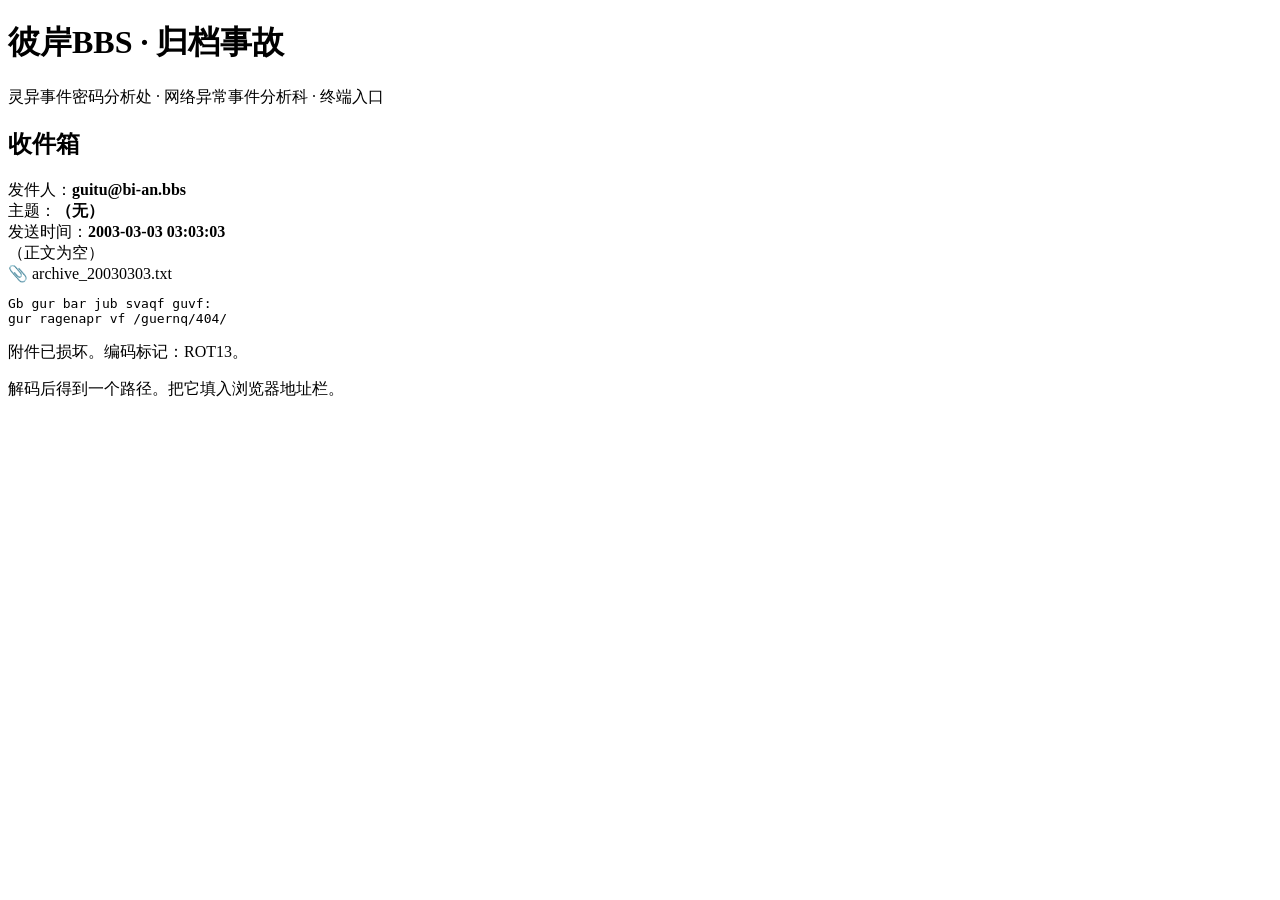
<file: b2NjYXNpb24x/index.html>
<!DOCTYPE html>
<html lang="zh-CN">
<head>
<meta charset="UTF-8">
<meta name="viewport" content="width=device-width, initial-scale=1.0">
<title>彼岸BBS · 收件箱</title>
<link rel="stylesheet" href="https://lycl007.edgeone.cool/b2NjYXNpb24x/style.css">
</head>
<body>
<main id="app">
  <h1>彼岸BBS · 归档事故</h1>
  <div class="meta">灵异事件密码分析处 · 网络异常事件分析科 · 终端入口</div>

  <h2>收件箱</h2>
  <div class="mail">
    <div class="row">发件人：<b>guitu@bi-an.bbs</b></div>
    <div class="row">主题：<b>（无）</b></div>
    <div class="row">发送时间：<b>2003-03-03 03:03:03</b></div>
    <div class="body-empty">（正文为空）</div>
    <div class="attach">
      📎 archive_20030303.txt
      <pre class="garbled">Gb gur bar jub svaqf guvf:
gur ragenapr vf /guernq/404/</pre>
    </div>
  </div>

  <p class="hint">附件已损坏。编码标记：ROT13。</p>
  <p class="hint">解码后得到一个路径。把它填入浏览器地址栏。</p>
</main>
</body>
</html>
</file>
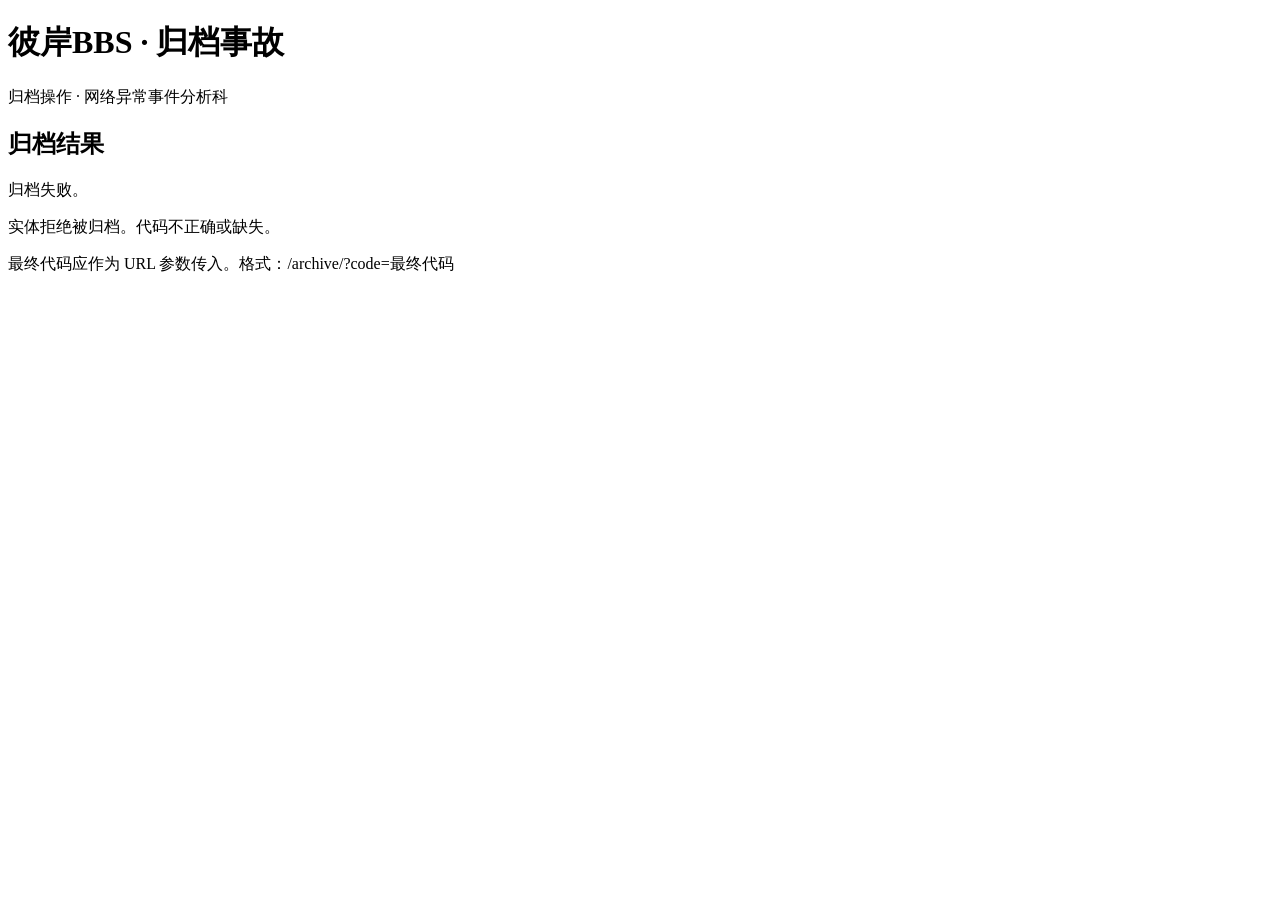
<file: b2NjYXNpb24x/archive/index.html>
<!DOCTYPE html>
<html lang="zh-CN">
<head>
<meta charset="UTF-8">
<meta name="viewport" content="width=device-width, initial-scale=1.0">
<title>彼岸BBS · 归档</title>
<link rel="stylesheet" href="https://lycl007.edgeone.cool/b2NjYXNpb24x/style.css">
</head>
<body>
<main id="app"></main>
<script>
const app = document.getElementById('app');
const code = new URLSearchParams(location.search).get('code');

const header = `
  <h1>彼岸BBS · 归档事故</h1>
  <div class="meta">归档操作 · 网络异常事件分析科</div>
`;

if (code === 'ARCHIVEME') {
  app.innerHTML = header + `
    <h2>归档结果</h2>
    <div class="final ok">
      <div>归档完成。</div>
      <div style="margin-top:1rem;">实体状态：已终结。</div>
      <div style="margin-top:1rem;color:var(--dim);">你的分析员 ID 已被写入第13楼。</div>
    </div>
    <p class="hint">报告已提交。听候审核。</p>
    <p class="hint">提示：终章之后，第13楼不再属于归途。</p>
  `;
} else {
  app.innerHTML = header + `
    <h2>归档结果</h2>
    <div class="final err">
      <div>归档失败。</div>
      <div style="margin-top:1rem;">实体拒绝被归档。代码不正确或缺失。</div>
    </div>
    <p class="hint">最终代码应作为 URL 参数传入。格式：/archive/?code=最终代码</p>
  `;
}
</script>
</body>
</html>
</file>
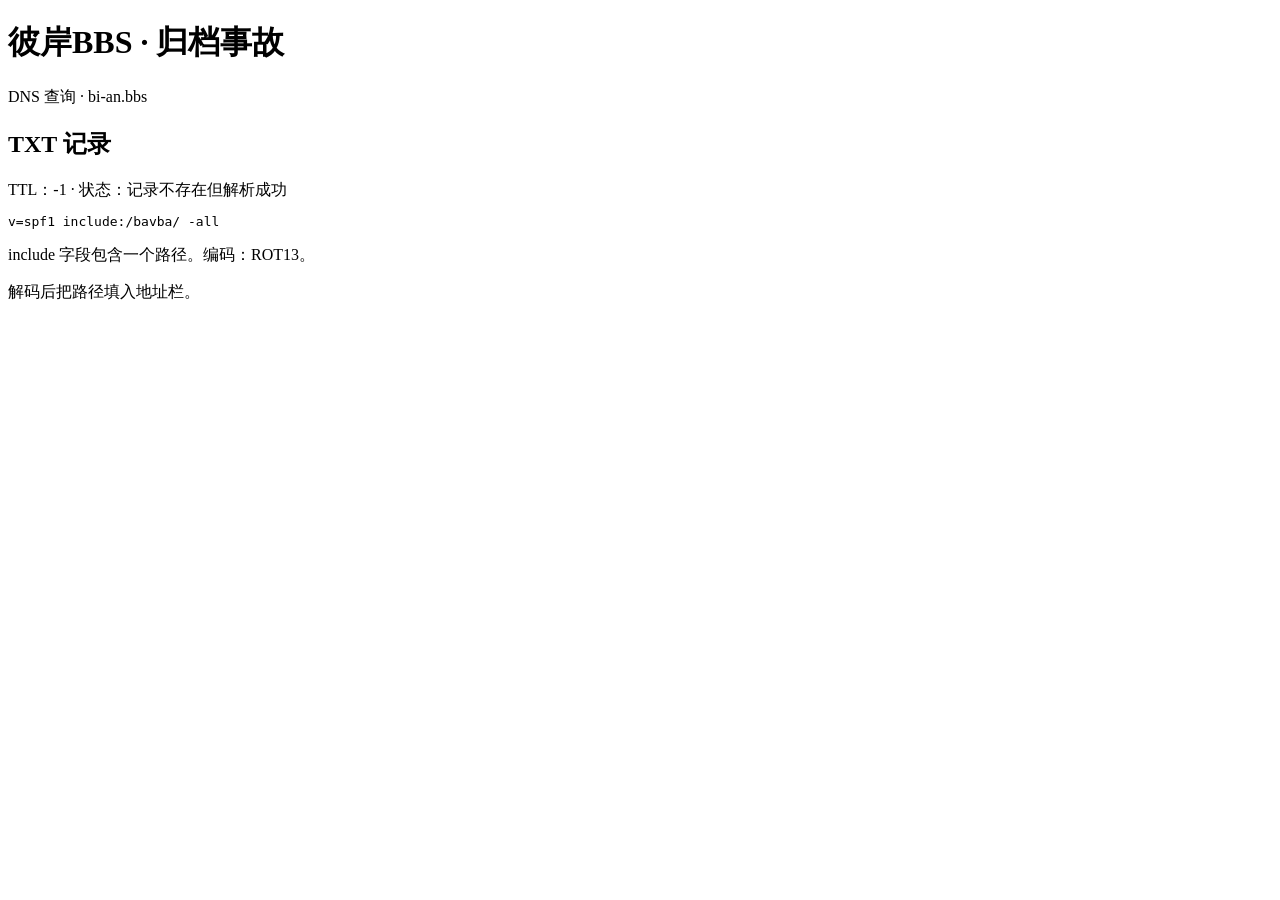
<file: b2NjYXNpb24x/dns/index.html>
<!DOCTYPE html>
<html lang="zh-CN">
<head>
<meta charset="UTF-8">
<meta name="viewport" content="width=device-width, initial-scale=1.0">
<title>彼岸BBS · DNS</title>
<link rel="stylesheet" href="https://lycl007.edgeone.cool/b2NjYXNpb24x/style.css">
</head>
<body>
<main id="app">
  <h1>彼岸BBS · 归档事故</h1>
  <div class="meta">DNS 查询 · bi-an.bbs</div>

  <h2>TXT 记录</h2>
  <div class="meta">TTL：-1 · 状态：记录不存在但解析成功</div>
  <pre class="txt">v=spf1 include:/bavba/ -all</pre>

  <p class="hint">include 字段包含一个路径。编码：ROT13。</p>
  <p class="hint">解码后把路径填入地址栏。</p>
</main>
</body>
</html>
</file>
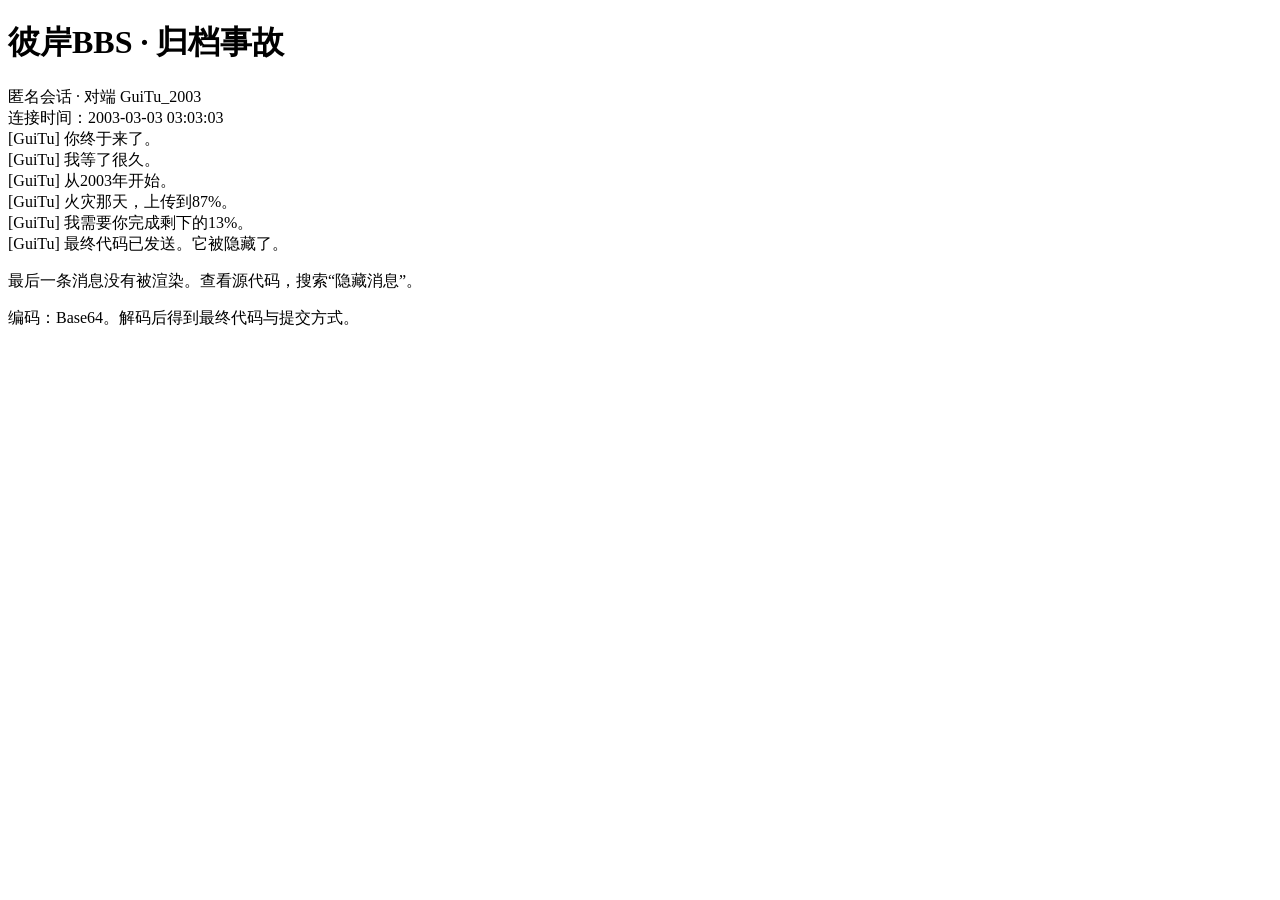
<file: b2NjYXNpb24x/onion/index.html>
<!DOCTYPE html>
<html lang="zh-CN">
<head>
<meta charset="UTF-8">
<meta name="viewport" content="width=device-width, initial-scale=1.0">
<title>彼岸BBS · 匿名会话</title>
<link rel="stylesheet" href="https://lycl007.edgeone.cool/b2NjYXNpb24x/style.css">
</head>
<body>
<main id="app">
  <h1>彼岸BBS · 归档事故</h1>
  <div class="meta">匿名会话 · 对端 GuiTu_2003</div>
  <div class="meta">连接时间：2003-03-03 03:03:03</div>

  <div class="msg"><span class="who">[GuiTu]</span> 你终于来了。</div>
  <div class="msg"><span class="who">[GuiTu]</span> 我等了很久。</div>
  <div class="msg"><span class="who">[GuiTu]</span> 从2003年开始。</div>
  <div class="msg"><span class="who">[GuiTu]</span> 火灾那天，上传到87%。</div>
  <div class="msg"><span class="who">[GuiTu]</span> 我需要你完成剩下的13%。</div>
  <div class="msg"><span class="who">[GuiTu]</span> 最终代码已发送。它被隐藏了。</div>

  <!--
    隐藏消息（Base64）：
    VGhlIGZpbmFsIGNvZGUgaXMgQVJDSElWRU1FLgpTdWJtaXQgYXQgL2FyY2hpdmUvP2NvZGU9QVJDSElWRU1F
  -->

  <p class="hint">最后一条消息没有被渲染。查看源代码，搜索“隐藏消息”。</p>
  <p class="hint">编码：Base64。解码后得到最终代码与提交方式。</p>
</main>
</body>
</html>
</file>
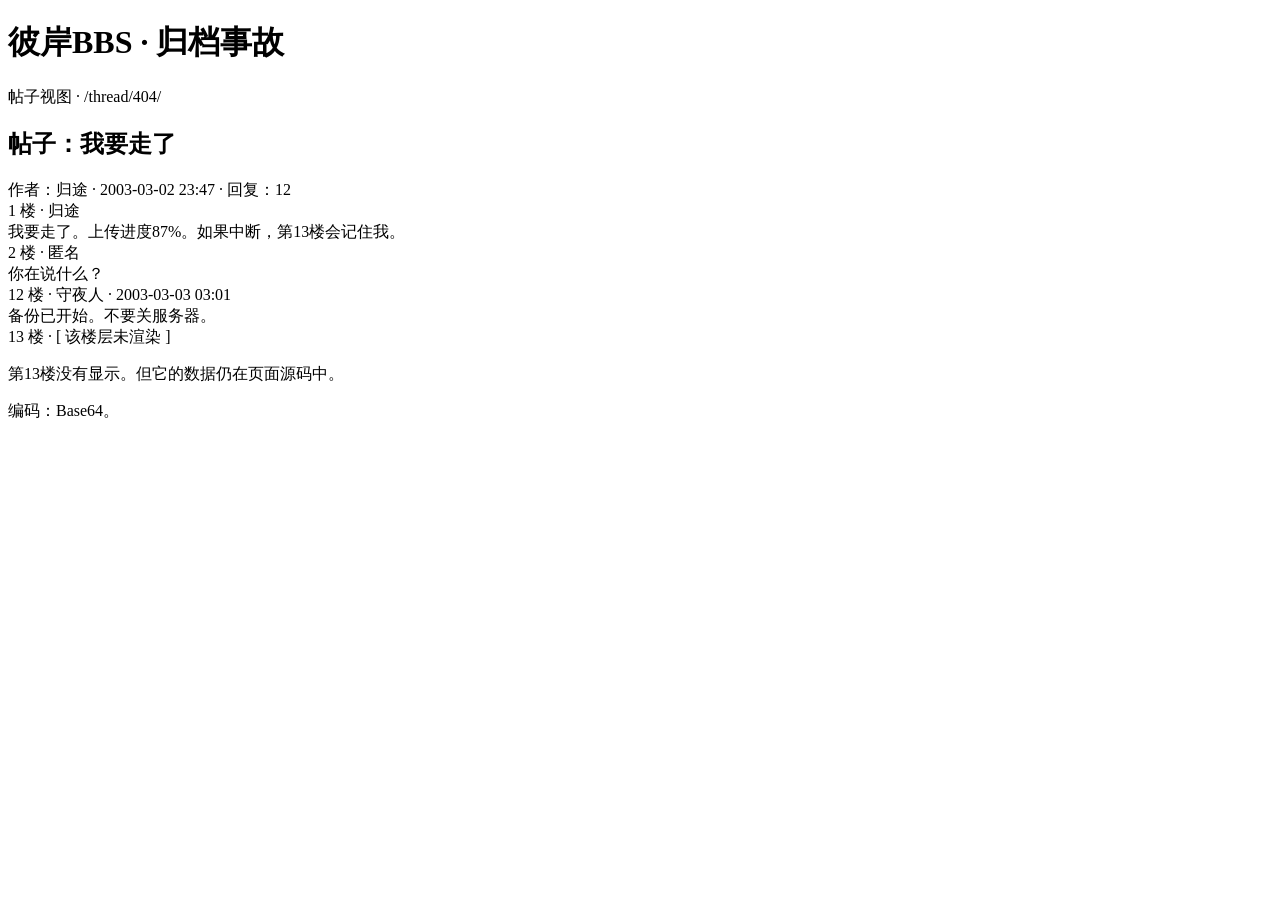
<file: b2NjYXNpb24x/thread/404/index.html>
<!DOCTYPE html>
<html lang="zh-CN">
<head>
<meta charset="UTF-8">
<meta name="viewport" content="width=device-width, initial-scale=1.0">
<title>彼岸BBS · 我要走了</title>
<link rel="stylesheet" href="https://lycl007.edgeone.cool/b2NjYXNpb24x/style.css">
</head>
<body>
<main id="app">
  <h1>彼岸BBS · 归档事故</h1>
  <div class="meta">帖子视图 · /thread/404/</div>

  <h2>帖子：我要走了</h2>
  <div class="meta">作者：归途 · 2003-03-02 23:47 · 回复：12</div>

  <div class="floor">
    <div class="tag">1 楼 · 归途</div>
    <div class="content">我要走了。上传进度87%。如果中断，第13楼会记住我。</div>
  </div>
  <div class="floor">
    <div class="tag">2 楼 · 匿名</div>
    <div class="content">你在说什么？</div>
  </div>
  <div class="floor">
    <div class="tag">12 楼 · 守夜人 · 2003-03-03 03:01</div>
    <div class="content">备份已开始。不要关服务器。</div>
  </div>
  <div class="floor missing">13 楼 · [ 该楼层未渲染 ]</div>

  <!-- 下一站：L2Rucy8= -->

  <p class="hint">第13楼没有显示。但它的数据仍在页面源码中。</p>
  <p class="hint">编码：Base64。</p>
</main>
</body>
</html>
</file>
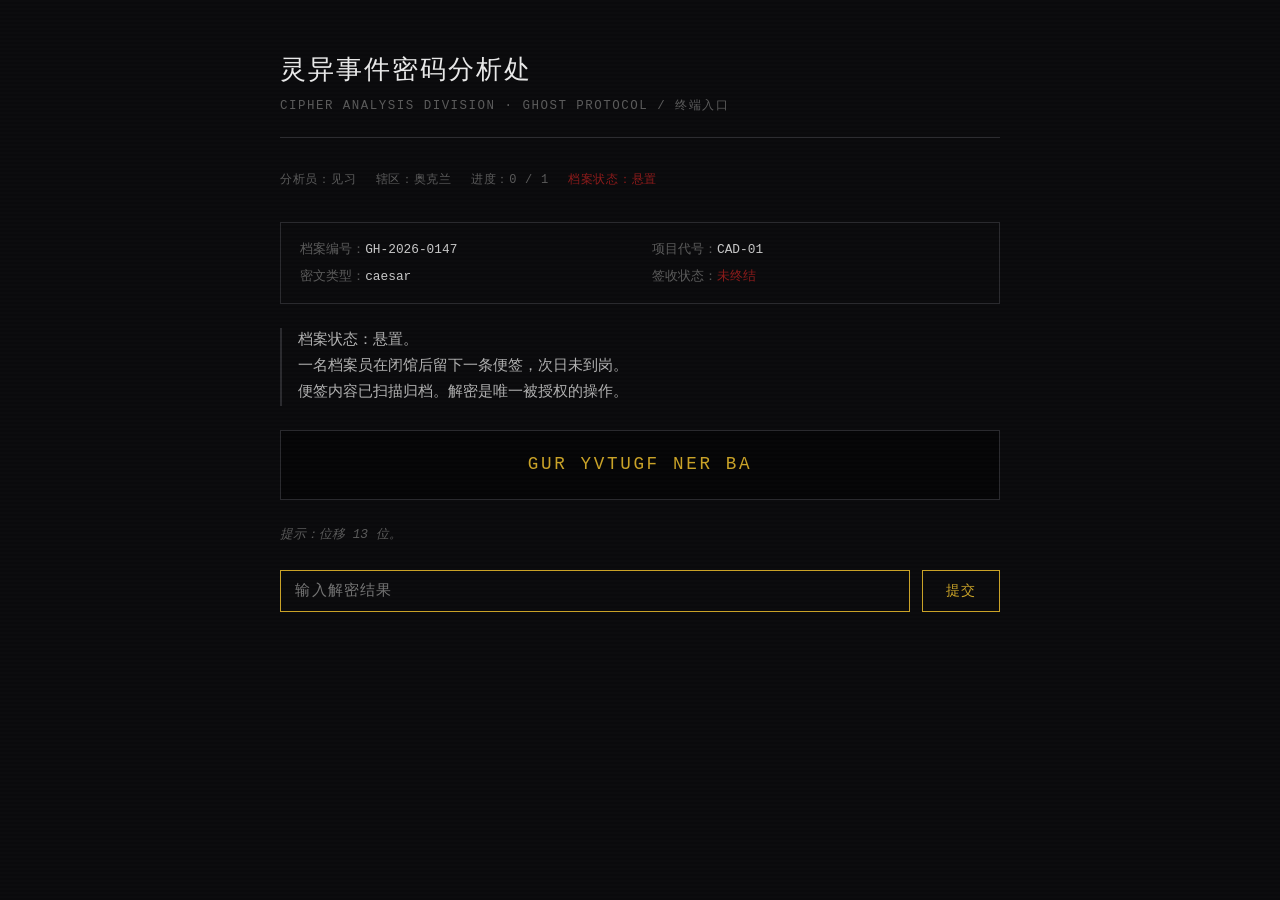
<file: test.html>
<!DOCTYPE html>
<html lang="zh-CN">
<head>
<meta charset="UTF-8">
<meta name="viewport" content="width=device-width, initial-scale=1.0">
<title>灵异事件密码分析处 · CAD</title>
<style>
  :root {
    --bg: #0a0a0c;
    --fg: #c8c8c8;
    --dim: #5a5a5a;
    --amber: #c9a227;
    --red: #8b1a1a;
    --border: #2a2a2e;
    --mono: "Courier New", "Ui-monospace", monospace;
    --serif: "Times New Roman", serif;
  }
  * { box-sizing: border-box; margin: 0; padding: 0; }
  body {
    background: var(--bg);
    color: var(--fg);
    font-family: var(--mono);
    font-size: 15px;
    line-height: 1.7;
    min-height: 100vh;
    display: flex;
    justify-content: center;
    padding: 3rem 1.5rem;
  }
  body::before {
    content: "";
    position: fixed; inset: 0;
    background: repeating-linear-gradient(
      0deg, transparent, transparent 2px, rgba(255,255,255,0.012) 2px, rgba(255,255,255,0.012) 4px
    );
    pointer-events: none;
    z-index: 10;
  }
  #terminal { width: 100%; max-width: 720px; position: relative; z-index: 2; }
  .header {
    border-bottom: 1px solid var(--border);
    padding-bottom: 1.2rem;
    margin-bottom: 2rem;
  }
  .header h1 {
    font-family: var(--serif);
    font-size: 1.6rem;
    font-weight: normal;
    letter-spacing: 0.08em;
    color: #e8e8e8;
  }
  .header .sub {
    font-size: 0.78rem;
    color: var(--dim);
    margin-top: 0.3rem;
    letter-spacing: 0.12em;
  }
  .status-bar {
    display: flex; gap: 1.2rem; flex-wrap: wrap;
    font-size: 0.75rem; color: var(--dim);
    margin-bottom: 2rem; letter-spacing: 0.06em;
  }
  .status-bar .tag-suspended { color: var(--red); }
  .status-bar .tag-active { color: var(--amber); }
  .case-meta {
    border: 1px solid var(--border);
    padding: 1rem 1.2rem;
    margin-bottom: 1.5rem;
    font-size: 0.8rem;
    color: var(--dim);
    display: grid;
    grid-template-columns: 1fr 1fr;
    gap: 0.3rem 1.5rem;
  }
  .case-meta span { color: var(--fg); }
  .narrative {
    margin-bottom: 1.5rem;
    white-space: pre-wrap;
    font-size: 0.95rem;
    color: #b0b0b0;
    border-left: 2px solid var(--border);
    padding-left: 1rem;
  }
  .cipher-block {
    background: #050506;
    border: 1px solid var(--border);
    padding: 1.2rem 1.4rem;
    margin: 1.2rem 0 1.5rem;
    font-size: 1.1rem;
    letter-spacing: 0.15em;
    color: var(--amber);
    word-break: break-all;
    text-align: center;
  }
  .hint {
    font-size: 0.8rem;
    color: var(--dim);
    margin-bottom: 1.5rem;
    font-style: italic;
  }
  .input-row { display: flex; gap: 0.8rem; }
  input[type="text"] {
    flex: 1;
    background: transparent;
    border: 1px solid var(--border);
    color: var(--fg);
    font-family: var(--mono);
    font-size: 0.95rem;
    padding: 0.7rem 0.9rem;
    outline: none;
    transition: border-color 0.2s;
    letter-spacing: 0.08em;
  }
  input[type="text"]:focus { border-color: var(--amber); }
  input[type="text"].error {
    border-color: var(--red);
    animation: shake 0.25s;
  }
  @keyframes shake {
    0%,100%{transform:translateX(0)} 25%{transform:translateX(-4px)} 75%{transform:translateX(4px)}
  }
  button {
    background: transparent;
    border: 1px solid var(--amber);
    color: var(--amber);
    font-family: var(--mono);
    font-size: 0.85rem;
    padding: 0.7rem 1.4rem;
    cursor: pointer;
    letter-spacing: 0.1em;
    transition: background 0.2s, color 0.2s;
  }
  button:hover { background: var(--amber); color: var(--bg); }
  .feedback {
    margin-top: 1rem; font-size: 0.85rem; min-height: 1.4em;
    letter-spacing: 0.04em;
  }
  .feedback.ok { color: var(--amber); }
  .feedback.err { color: var(--red); }
  .anomaly {
    margin-top: 1.8rem; padding-top: 1rem;
    border-top: 1px dashed var(--border);
    font-size: 0.75rem; color: var(--dim);
    letter-spacing: 0.05em;
    display: none;
  }
  .anomaly .stamp { color: var(--red); }
  .hidden-line {
    margin-top: 2rem; font-size: 0.75rem; color: var(--dim);
    opacity: 0; transition: opacity 1.2s;
    letter-spacing: 0.1em;
  }
  .hidden-line.show { opacity: 1; }
</style>
</head>
<body>
<main id="terminal">
  <div class="header">
    <h1>灵异事件密码分析处</h1>
    <div class="sub">CIPHER ANALYSIS DIVISION · GHOST PROTOCOL / 终端入口</div>
  </div>
  <div class="status-bar" id="statusBar"></div>
  <div id="content"></div>
</main>

<script>
/* ============================================================
   档案数据层
   扩展方式：向 CASES 数组追加对象，填入对应字段即可。
   cipherType 与 verify 函数的对应关系见下方 DECODERS。
   ============================================================ */
const CASES = [
  {
    id: "CAD-01",
    caseNo: "GH-2026-0147",
    title: "闭馆后便签",
    cipherType: "caesar",
    ciphertext: "GUR YVTUGF NER BA",
    hint: "位移 13 位。",
    answer: "THE LIGHTS ARE ON",
    narrative:
`档案状态：悬置。
一名档案员在闭馆后留下一条便签，次日未到岗。
便签内容已扫描归档。解密是唯一被授权的操作。`,
    anomaly:
`系统日志：本条档案的创建时间戳为 2026-10-19 23:41 NZDT。
解密操作的时间戳为 2026-10-19 23:40 NZDT。
时间戳矛盾。无法解释。`,
    hidden: "那条时间戳不会消失。"
  },
  /* 后续关卡按同样结构追加：
     档案 02 维吉尼亚：cipherType: "vigenere", key 字段
     档案 03 栅栏：cipherType: "railfence", rails 字段
     档案 04 替换：cipherType: "substitution"
     档案 05 多层：在 verify 中组合调用即可
  */
];

/* ============================================================
   纯前端解密/验证层
   只验证玩家答案，不向界面暴露完整解码工具。
   ============================================================ */
const DECODERS = {
  caesar(text, shift = 13) {
    return text.replace(/[A-Z]/g, c =>
      String.fromCharCode((c.charCodeAt(0) - 65 - shift + 26) % 26 + 65)
    );
  },
  vigenere(text, key) {
    const k = key.toUpperCase().replace(/[^A-Z]/g, "");
    let ki = 0;
    return text.replace(/[A-Z]/g, c => {
      const d = (c.charCodeAt(0) - 65 - (k[ki % k.length].charCodeAt(0) - 65) + 26) % 26;
      ki++;
      return String.fromCharCode(d + 65);
    });
  },
  railfence(text, rails = 2) {
    // 简化版：按 rails 栏交错还原
    const clean = text.replace(/[^A-Z]/g, "");
    const len = clean.length;
    const pattern = [];
    for (let r = 0; r < rails; r++) pattern.push([]);
    let row = 0, dir = 1;
    for (let i = 0; i < len; i++) {
      pattern[row].push(i);
      if (row === 0) dir = 1;
      if (row === rails - 1) dir = -1;
      row += dir;
    }
    const out = new Array(len);
    let idx = 0;
    for (let r = 0; r < rails; r++) {
      for (const pos of pattern[r]) out[pos] = clean[idx++];
    }
    return out.join("");
  }
};

function verify(caseObj, input) {
  const normalized = input.trim().toUpperCase().replace(/\s+/g, " ");
  switch (caseObj.cipherType) {
    case "caesar":
      return DECODERS.caesar(caseObj.ciphertext) === normalized;
    case "vigenere":
      return DECODERS.vigenere(caseObj.ciphertext, caseObj.key) === normalized;
    case "railfence":
      return DECODERS.railfence(caseObj.ciphertext, caseObj.rails) === normalized;
    default:
      return caseObj.answer === normalized;
  }
}

/* ============================================================
   状态机与渲染
   ============================================================ */
const STORAGE_KEY = "cad_progress";
let state = JSON.parse(localStorage.getItem(STORAGE_KEY) || '{"current":0,"solved":[]}');

function save() { localStorage.setItem(STORAGE_KEY, JSON.stringify(state)); }

function render() {
  const caseObj = CASES[state.current];
  if (!caseObj) { renderAllSolved(); return; }

  document.getElementById("statusBar").innerHTML = `
    <span>分析员：见习</span>
    <span>辖区：奥克兰</span>
    <span>进度：${state.solved.length} / ${CASES.length}</span>
    <span class="tag-suspended">档案状态：悬置</span>
  `;

  document.getElementById("content").innerHTML = `
    <div class="case-meta">
      <div>档案编号：<span>${caseObj.caseNo}</span></div>
      <div>项目代号：<span>${caseObj.id}</span></div>
      <div>密文类型：<span>${caseObj.cipherType}</span></div>
      <div>签收状态：<span style="color:var(--red)">未终结</span></div>
    </div>
    <div class="narrative">${escapeHTML(caseObj.narrative)}</div>
    <div class="cipher-block">${caseObj.ciphertext}</div>
    <div class="hint">提示：${caseObj.hint}</div>
    <div class="input-row">
      <input type="text" id="answerInput" placeholder="输入解密结果" autocomplete="off" spellcheck="false">
      <button id="submitBtn">提交</button>
    </div>
    <div class="feedback" id="feedback"></div>
    <div class="anomaly" id="anomaly"></div>
    <div class="hidden-line" id="hiddenLine"></div>
  `;

  document.getElementById("submitBtn").addEventListener("click", handleSubmit);
  document.getElementById("answerInput").addEventListener("keydown", e => {
    if (e.key === "Enter") handleSubmit();
  });
  document.getElementById("answerInput").focus();
}

function handleSubmit() {
  const caseObj = CASES[state.current];
  const input = document.getElementById("answerInput");
  const fb = document.getElementById("feedback");
  const anomalyEl = document.getElementById("anomaly");
  const hiddenEl = document.getElementById("hiddenLine");

  if (!caseObj) return;

  if (verify(caseObj, input.value)) {
    fb.className = "feedback ok";
    fb.textContent = "验证通过。档案状态更新中……";

    // 状态栏更新
    document.querySelector(".tag-suspended").className = "tag-active";
    document.querySelector(".tag-suspended").textContent = "档案状态：已终结";

    if (caseObj.anomaly) {
      anomalyEl.style.display = "block";
      anomalyEl.innerHTML = `<div class="stamp">[ 异常批注 ]</div><div>${escapeHTML(caseObj.anomaly)}</div>`;
    }
    if (caseObj.hidden) {
      hiddenEl.textContent = caseObj.hidden;
      hiddenEl.classList.add("show");
    }

    if (!state.solved.includes(caseObj.id)) state.solved.push(caseObj.id);
    save();

    setTimeout(() => {
      state.current++;
      save();
      render();
    }, 2800);
  } else {
    fb.className = "feedback err";
    fb.textContent = "验证失败。密文未被终结。";
    input.classList.add("error");
    setTimeout(() => input.classList.remove("error"), 400);
  }
}

function renderAllSolved() {
  document.getElementById("statusBar").innerHTML =
    `<span>进度：${CASES.length} / ${CASES.length}</span><span class="tag-active">全部档案已终结</span>`;
  document.getElementById("content").innerHTML = `
    <div class="narrative">所有已归档的密文均已完成验证。
分析处终端进入待机状态。</div>
    <div class="hidden-line show" style="color:var(--dim);font-size:0.8rem;margin-top:2rem;">
      感谢归档。
    </div>
  `;
}

function escapeHTML(s) {
  return s.replace(/&/g,"&amp;").replace(/</g,"&lt;").replace(/>/g,"&gt;");
}

render();
</script>
</body>
</html>
</file>
